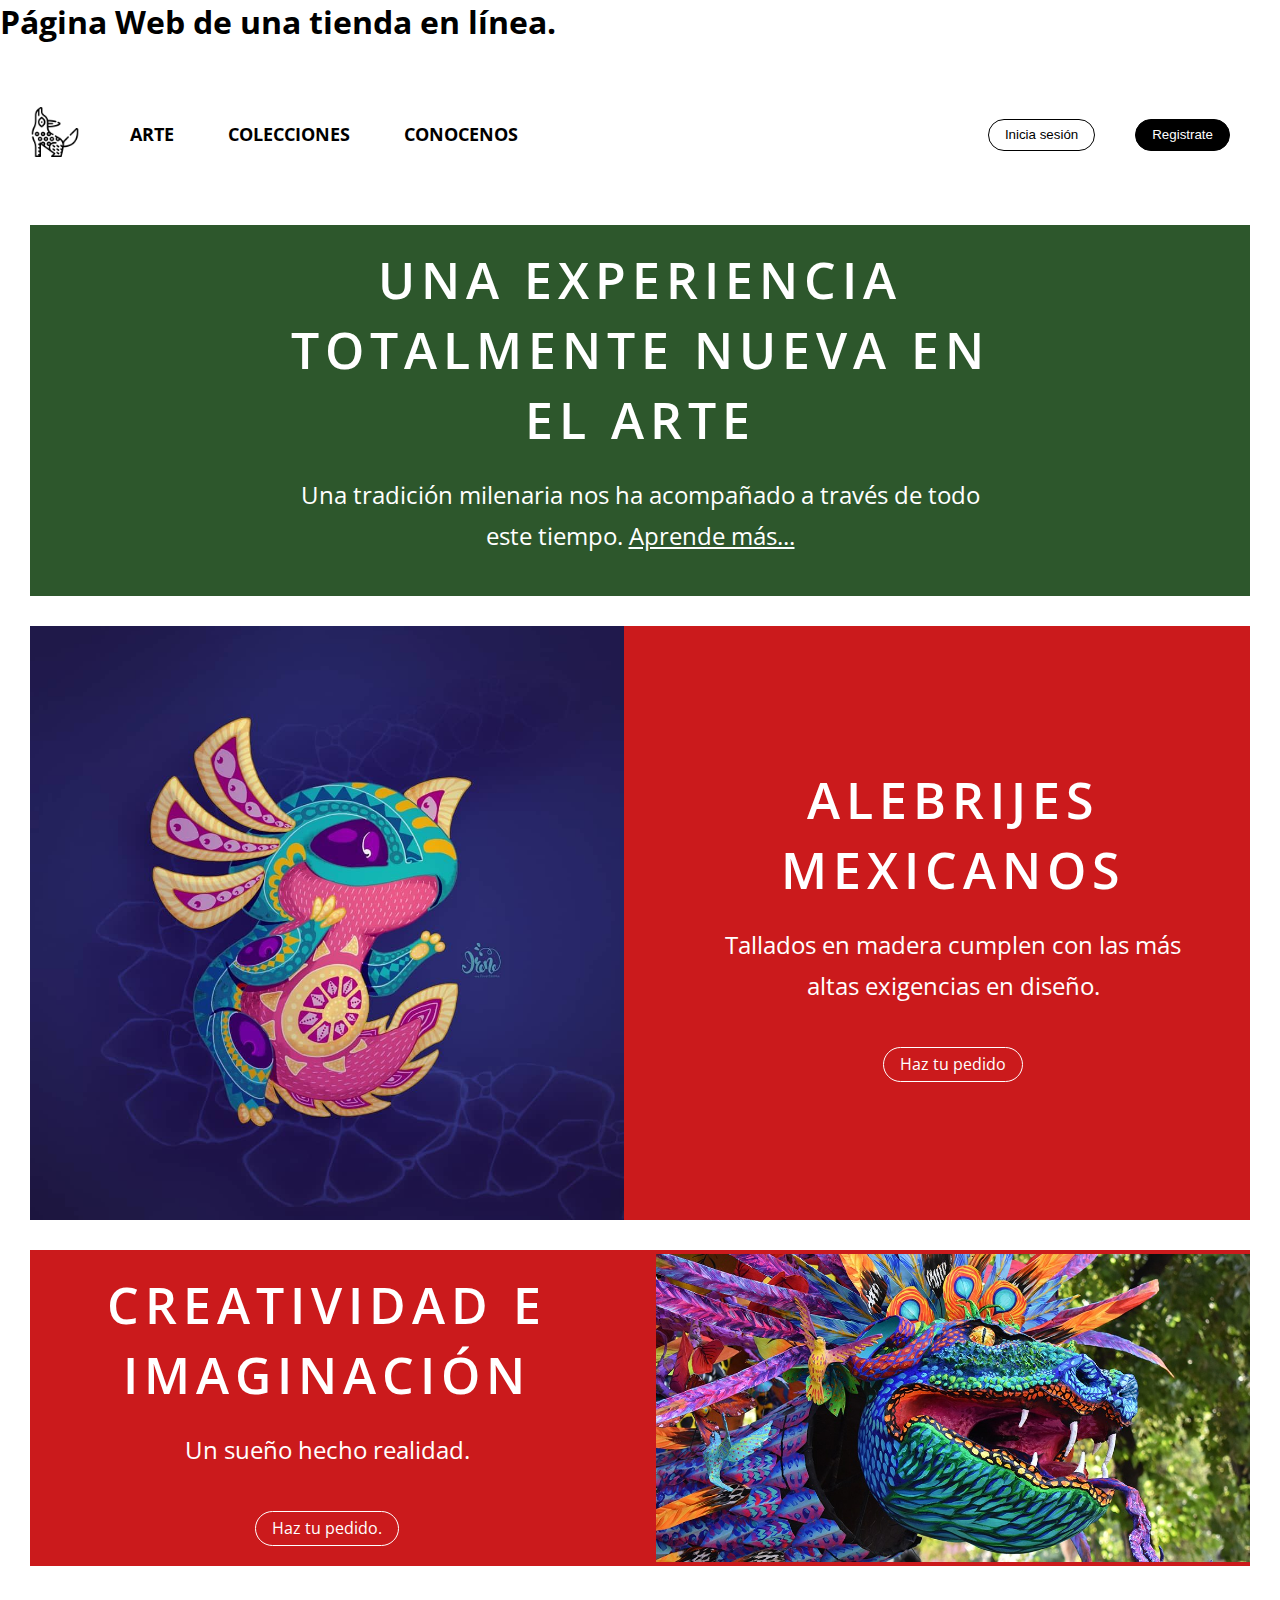
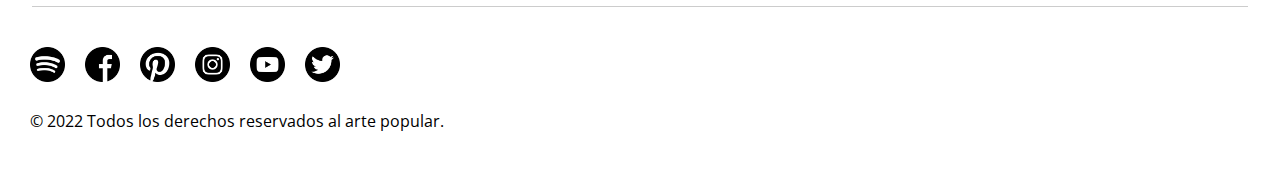
<file: Pagina_Final/index.html>
<!DOCTYPE html>
<html lang="es-MX">

<!-- COMIENZO -->
<head>
<link rel="stylesheet" href="styles.css" />
<title>Alebrijes y más...</title>
</head>
<body>
<header><h1>Página Web de una tienda en línea.</h1></header>

	<nav class="nav-main"><!--NAVIGATION-->
		<!--ICONO #1-->
		<a href="#"><img src="img/iconoale.png" alt="alebrijes_y_rebujos" class="nav-brand"></a>
		<!--LISTA #2-->
		<ul class="nav-menu-show">
			<li>
				<a href="#">ARTE</a>
			</li>
			<li>
				<a href="#">COLECCIONES</a>
			</li>
			<li>
				<a href="#">CONOCENOS</a>
			</li>
		</ul>
		<!--BOTONES #3-->
		<ul class="navbar-nav-right">
			<li><button class="btn btn-dark-outline">Inicia sesión</button></li>
			<li><button class="btn btn-dark">Registrate</button></li>
		</ul>
	</nav>
<!-- DIVISION A -->
<section class="box box-a bg-primary text-center py-md">
	<div class="box-inner">
		<h2 class="text-xl">UNA EXPERIENCIA TOTALMENTE NUEVA EN EL ARTE</h2>
		<p class="text-md">Una tradición milenaria nos ha acompañado a través de todo este tiempo. <a href="#">Aprende más...</a></p>
	</div>
</section>

<!-- DIVISION B -->
<section class="box box-b bg-secondary grid-col-2">
	<img src="img/axolote.jpg" alt="" />
	<div class="box-text">
		<h2 class="text-xl">ALEBRIJES MEXICANOS</h2>
		<p class="text-md">Tallados en madera cumplen con las más altas exigencias en diseño.</p>
		<a href="#" class="btn btn-light-outline">Haz tu pedido</a>
	</div>
</section>

<!-- DIVISION C -->
<section class="box box-c bg-secondary grid-col-2 grid-reversed">
	<img src="img/serpiente.jpg"alt="Alebrije_serpiente" />
	<div class="box-text">
		<h2 class="text-xl">CREATIVIDAD E IMAGINACIÓN</h2>
		<p class="text-md">Un sueño hecho realidad.</p>
		<a href="#" class="btn btn-light-outline">Haz tu pedido.</a>
	</div>
</section>

<div class="divider"></div>

<!-- FOOTER -->
<footer class="footer">
	<div class="footer-container">
		<div class="social">
			<a href="https://spotify.com"><img src="img/spotify.png" alt="" /></a>
			<a href="https://facebook.com"><img src="img/facebook.png" alt="" /></a>
			<a href="https://pinterest.com"><img src="img/pinterest.png" alt="" /></a>
			<a href="https://instagram.com"><img src="img/instagram.png" alt="" /></a>
			<a href="https://youtube.com"><img src="img/youtube.png" alt="" /></a>
			<a href="https://twitter.com"><img src="img/twitter.png" alt="" /></a>
		</div>
		<p>© 2022 Todos los derechos reservados al arte popular.</p>
	</div>
</footer>
</body>
</html>
</file>
<file: Pagina_Final/styles.css>
@import url('https://fonts.googleapis.com/css2?family=Open+Sans:wght@400;600;700&display=swap');
:root {
--color-primary: #FF1493;
--color-secondary: #FFB6C1;
--color-extra: 	#FF69B4;
}
* {
box-sizing: border-box;
margin: 0;
padding: 0;
}

body {
font-family: 'Open Sans', sans-serif;
line-height: 1.4;
color: #000;
}

ul {
list-style: none;
}

p {
margin: 5px 0;
line-height: 1.7;
}
img {
max-width: 100%;
}
section a {
color: #FFF;
}

/*NAVIGATION*/
.nav-main{ 
font-size: 18px;
display: flex;
justify-content: space-between;
align-items: center;
height: 100px;
padding: 90px 0;
}

.nav-brand{ /*ICONO #1*/
width: 50px;
height: 50px; 
margin-left: 30px;
}
.nav-main ul.nav-menu-show{ /*LISTA #2*/
	font-weight: bold;
	display: flex;
	margin-left: -400px;
}
.nav-main ul li{
	padding: 20px;	
}
.nav-main ul li a{
	color: #000000;
	text-decoration: none;
	padding: 7px;
}
.nav-main ul li a:hover{
	border-bottom: 2px solid #000000;
}
.nav-main ul.navbar-nav-right{/*BOTONES #3*/
	display: flex;
	margin-right: 30px;
}

/* Footer & Social */
.footer-container {
width: 100%;
max-width: 1440px;
margin: 0 auto;
padding: 0 30px 30px; }
.social {
display: flex;
align-items: center;
margin: 20px 0; }
.social img {
width: 35px;
height: 35px; }
.social a {
text-decoration: none;
margin-right: 20px; }
.divider {
width: 95%;
height: 1px;
background-color: #ccc;
margin: 40px auto; }

/* Box */
.box {
margin-bottom: 30px;
margin-left: 30px;
margin-right: 30px; }
.box-inner {
max-width: 700px;
margin: 0 auto; }
.box-text {
max-width: 500px;
text-align: center;
justify-self: center;
padding: 20px 0;
margin: 0 auto; }
.box-text .btn {
margin-top: 20px; }

/* Grid Styles */
.grid-col-2 {
display: grid;
grid-template-columns: repeat(2, 1fr);
gap: 2rem;
align-items: center;
justify-content: space-between;}
.grid-reversed :first-child {
order: 2; }

/* Buttons */
.btn {
cursor: pointer;
display: inline-block;
background: none;
border: 1px #000 solid;
border-radius: 50px;
padding: 7px 16px;
line-height: 1.2;
text-align: center;
text-decoration: none; }
.btn-dark-outline {
border-color: #000;
color: #000; }
.btn-dark-outline:hover,
.btn-light-outline:hover {
background-color: rgba(0, 0, 0, 0.06); }
.btn-light-outline {
border-color: #fff;
color: #fff; }
.btn-dark {
background-color: #000;
color: #fff; }

/* Backgrounds */
.bg-primary {
background-color: #2D572C;
color: #fff;
}
.bg-secondary {
background-color: #CB1A1C;
color: #fff;
}

/* Text Styling */
.text-center {
text-align: center;
}
.text-xl {
font-size: 50px;
text-transform: uppercase;
letter-spacing: 6px;
font-weight: 600;
margin-bottom: 20px;
}
.text-md {
font-size: 24px;
margin-bottom: 20px;
}

/* Padding */
.py-md {
padding: 20px 0;
}
</file>
